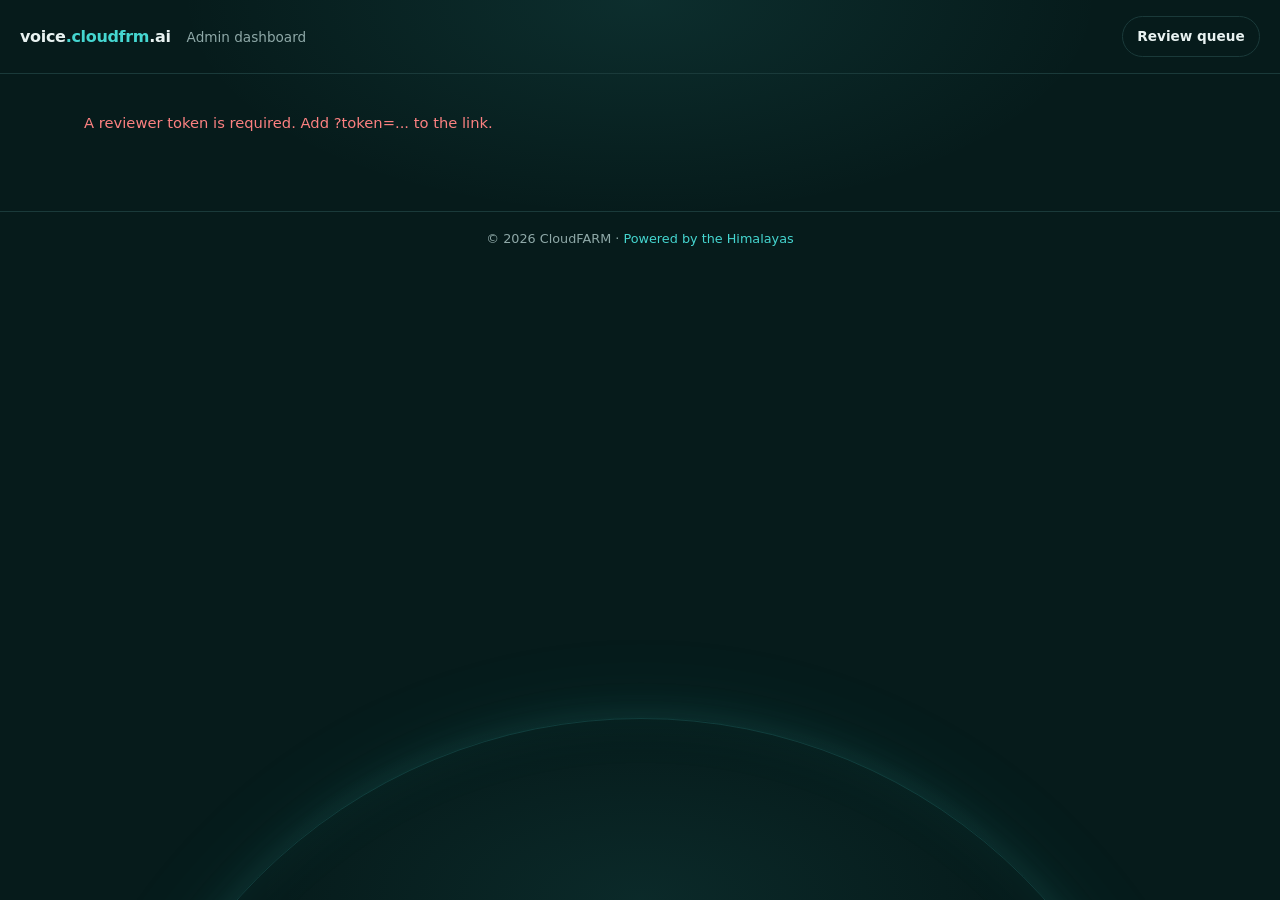
<file: static/admin/index.html>
<!doctype html>
<html lang="en">
<head>
<meta charset="utf-8">
<meta name="viewport" content="width=device-width, initial-scale=1">
<title>Admin — voice.cloudfrm.ai</title>
<link rel="stylesheet" href="/static/recorder/styles.css">
<link rel="stylesheet" href="/static/admin/styles.css">
</head>
<body>

<header>
  <div class="header-left">
    <span class="brand">voice<span class="accent">.cloudfrm</span>.ai</span>
    <span class="tag">Admin dashboard</span>
  </div>
  <div class="header-right">
    <a href="/review" class="ghost link-btn">Review queue</a>
  </div>
</header>

<main class="admin-main">

<p class="status" id="load-status"></p>

<section id="dashboard" class="hidden">
  <h1>Corpus overview</h1>

  <div class="stat-grid">
    <div class="stat-card">
      <span class="stat-label">Speakers</span>
      <strong class="stat-value" id="stat-speakers-total"></strong>
      <span class="stat-sub" id="stat-speakers-sub"></span>
    </div>
    <div class="stat-card">
      <span class="stat-label">Recording sessions</span>
      <strong class="stat-value" id="stat-sessions-total"></strong>
    </div>
    <div class="stat-card">
      <span class="stat-label">Clips passed</span>
      <strong class="stat-value ok" id="stat-clips-passed"></strong>
      <span class="stat-sub" id="stat-clips-sub"></span>
    </div>
    <div class="stat-card">
      <span class="stat-label">Avg SNR (passed)</span>
      <strong class="stat-value" id="stat-avg-snr"></strong>
    </div>
    <div class="stat-card">
      <span class="stat-label">Active prompts</span>
      <strong class="stat-value" id="stat-prompts-active"></strong>
      <span class="stat-sub" id="stat-prompts-sub"></span>
    </div>
    <div class="stat-card">
      <span class="stat-label">Prompts with zero coverage</span>
      <strong class="stat-value warn" id="stat-prompts-uncovered"></strong>
    </div>
    <div class="stat-card">
      <span class="stat-label">Awaiting human review</span>
      <strong class="stat-value warn" id="stat-review-pending"></strong>
      <a href="/review" class="fineprint">Go to review queue →</a>
    </div>
    <div class="stat-card">
      <span class="stat-label">Accounts linked</span>
      <strong class="stat-value" id="stat-speakers-linked"></strong>
    </div>
  </div>

  <h2>Speakers</h2>
  <div class="table-wrap">
    <table id="speakers-table">
      <thead>
        <tr>
          <th>ID</th><th>Created</th><th>Name</th><th>Email</th><th>Phone</th>
          <th>Province</th><th>Mother tongue</th><th>Account</th><th>Passed clips</th><th>Withdrawn</th>
        </tr>
      </thead>
      <tbody id="speakers-tbody"></tbody>
    </table>
  </div>
  <div class="row">
    <button type="button" id="prev-page" disabled>← Previous</button>
    <span class="fineprint" id="page-label"></span>
    <button type="button" id="next-page" disabled>Next →</button>
  </div>

  <h2>Export dataset</h2>
  <p class="fineprint">
    Downloads a ready-to-train bundle: WAVs at the target sample rate, a
    <code>manifest.jsonl</code>, and a dataset card. Speaker-disjoint splits;
    no PII, ever -- names, emails, phone numbers and caste never leave the
    database, in any format below.
  </p>
  <form id="export-form" class="export-form">
    <label>Format
      <select name="format" id="export-format">
        <option value="asr">ASR manifest (NeMo / ESPnet / Whisper fine-tuning)</option>
        <option value="tts">TTS (loudness-normalised + manifest)</option>
        <option value="ljspeech">LJSpeech (Tacotron2 / VITS / Coqui TTS)</option>
        <option value="hf">Hugging Face datasets (AudioFolder)</option>
      </select>
    </label>
    <label>Sample rate (Hz)
      <input type="number" name="sr" id="export-sr" placeholder="format default" min="8000" max="48000">
    </label>
    <label>Minimum SNR (dB)
      <input type="number" name="min_snr" placeholder="none">
    </label>
    <label class="check export-check">
      <input type="checkbox" name="verified_only">
      <span>Only human-verified clips</span>
    </label>
    <button type="submit" class="primary" id="export-submit">Download export</button>
  </form>
  <p class="status" id="export-status"></p>
</section>

</main>

<footer>© 2026 CloudFARM · <span class="accent">Powered by the Himalayas</span></footer>

<script type="module" src="/static/admin/admin.js"></script>
</body>
</html>
</file>
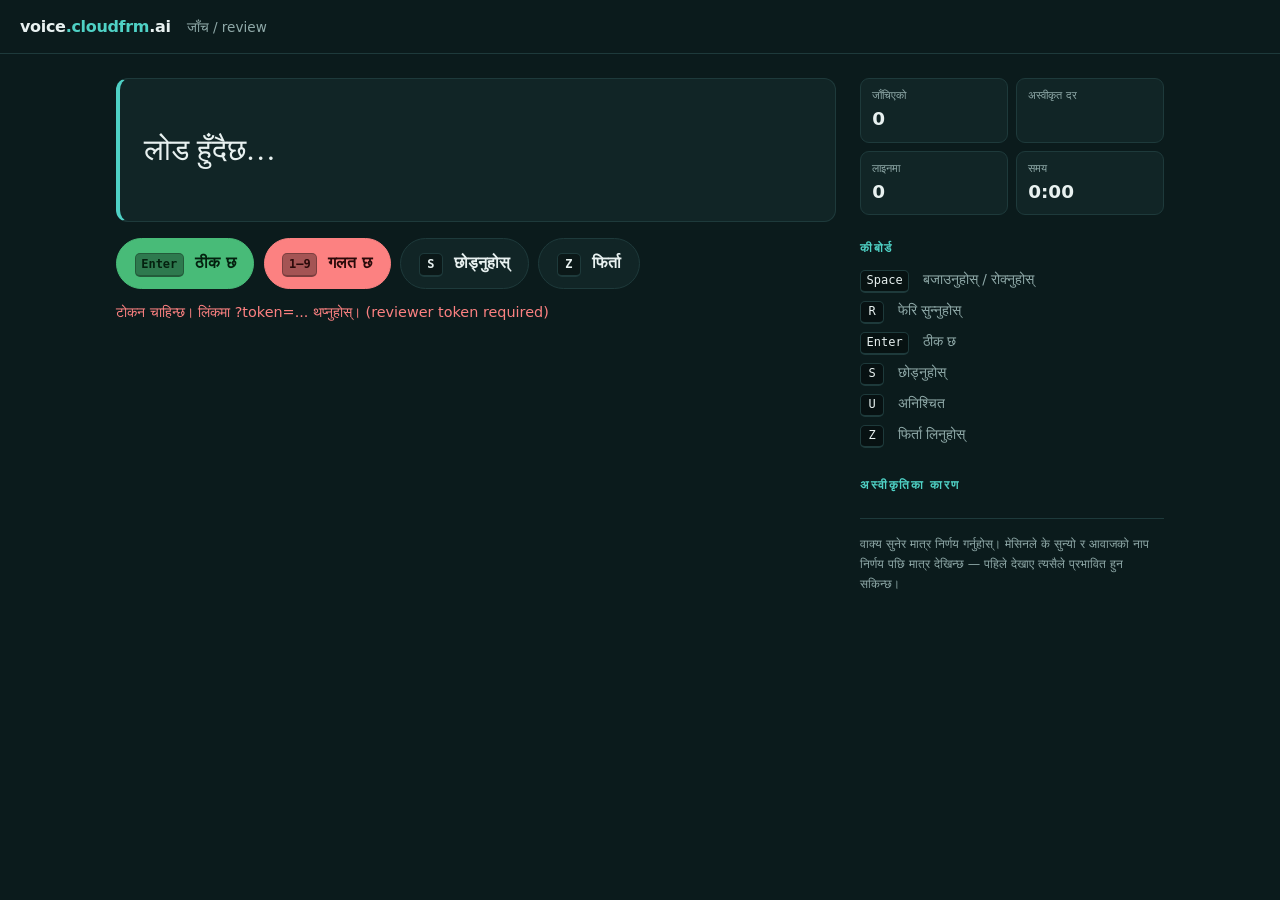
<file: static/review/index.html>
<!doctype html>
<html lang="ne">
<head>
<meta charset="utf-8">
<meta name="viewport" content="width=device-width, initial-scale=1">
<title>जाँच — voice.cloudfrm.ai</title>
<link rel="stylesheet" href="/static/review/styles.css">
</head>
<body>

<header>
  <span class="brand">voice<span class="accent">.cloudfrm</span>.ai</span>
  <span class="tag">जाँच / review</span>
  <span class="who" id="reviewer"></span>
</header>

<main>

  <!-- The prompt as the reader saw it. Nothing else competes with it. -->
  <section class="stage">
    <div class="prompt" id="prompt">लोड हुँदैछ…</div>
    <p class="clip-meta" id="clip-meta"></p>

    <audio id="audio" preload="auto"></audio>

    <div class="controls">
      <button id="btn-verify" class="ok"><kbd>Enter</kbd> ठीक छ</button>
      <button id="btn-reject" class="bad"><kbd>1–9</kbd> गलत छ</button>
      <button id="btn-skip"><kbd>S</kbd> छोड्नुहोस्</button>
      <button id="btn-undo"><kbd>Z</kbd> फिर्ता</button>
    </div>

    <div class="reject-panel" id="reject-panel"></div>

    <p class="note" id="note"></p>

    <!-- Hidden until a verdict is committed. Showing SNR or the ASR text
         beforehand anchors the reviewer into agreeing with the machine. -->
    <div class="verdict-panel hidden" id="verdict-panel"></div>
  </section>

  <aside>
    <div class="stats">
      <div><span>जाँचिएको</span><strong id="done-count">0</strong></div>
      <div><span>अस्वीकृत दर</span><strong id="reject-rate"></strong></div>
      <div><span>लाइनमा</span><strong id="queue-depth">0</strong></div>
      <div><span>समय</span><strong id="session-time">0:00</strong></div>
    </div>

    <h2>कीबोर्ड</h2>
    <ul class="keys">
      <li><kbd>Space</kbd><span>बजाउनुहोस् / रोक्नुहोस्</span></li>
      <li><kbd>R</kbd><span>फेरि सुन्नुहोस्</span></li>
      <li><kbd>Enter</kbd><span>ठीक छ</span></li>
      <li><kbd>S</kbd><span>छोड्नुहोस्</span></li>
      <li><kbd>U</kbd><span>अनिश्चित</span></li>
      <li><kbd>Z</kbd><span>फिर्ता लिनुहोस्</span></li>
    </ul>

    <h2>अस्वीकृतिका कारण</h2>
    <ul class="keys" id="reasons"></ul>

    <p class="hint">
      वाक्य सुनेर मात्र निर्णय गर्नुहोस्। मेसिनले के सुन्यो र आवाजको नाप
      निर्णय पछि मात्र देखिन्छ — पहिले देखाए त्यसैले प्रभावित हुन सकिन्छ।
    </p>
  </aside>

</main>

<script type="module" src="/static/review/review.js"></script>
</body>
</html>
</file>
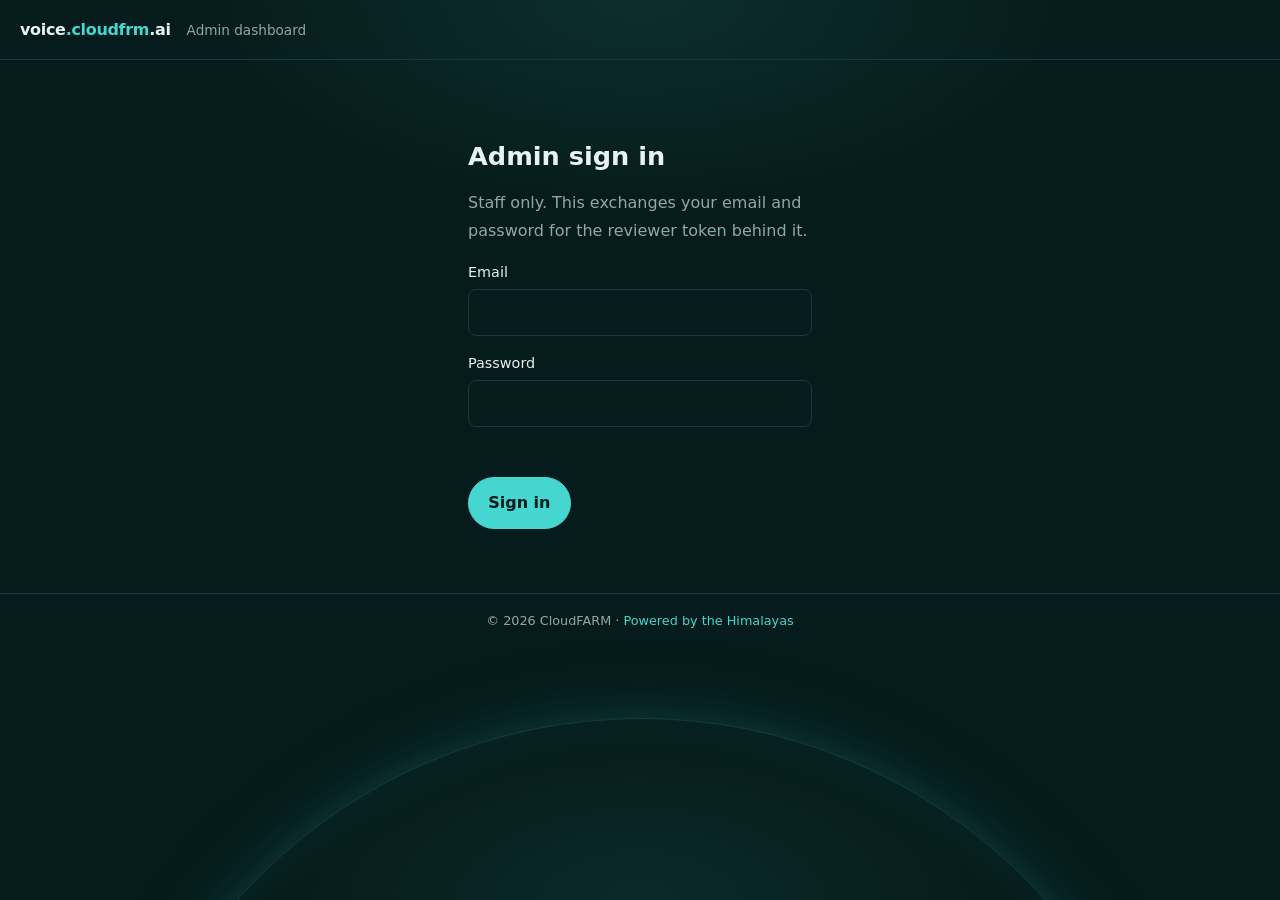
<file: static/admin/login.html>
<!doctype html>
<html lang="en">
<head>
<meta charset="utf-8">
<meta name="viewport" content="width=device-width, initial-scale=1">
<title>Admin sign in — voice.cloudfrm.ai</title>
<link rel="stylesheet" href="/static/recorder/styles.css">
<link rel="stylesheet" href="/static/admin/styles.css">
</head>
<body>

<header>
  <div class="header-left">
    <span class="brand">voice<span class="accent">.cloudfrm</span>.ai</span>
    <span class="tag">Admin dashboard</span>
  </div>
</header>

<main class="admin-main login-main">

<h1>Admin sign in</h1>
<p class="lede">Staff only. This exchanges your email and password for the reviewer token behind it.</p>

<form id="login-form">
  <label>Email <input type="email" name="email" required autocomplete="username"></label>
  <label>Password <input type="password" name="password" required autocomplete="current-password"></label>
  <p class="status" id="login-status"></p>
  <button type="submit" class="primary" id="login-submit">Sign in</button>
</form>

</main>

<footer>© 2026 CloudFARM · <span class="accent">Powered by the Himalayas</span></footer>

<script type="module" src="/static/admin/login.js"></script>
</body>
</html>
</file>
<file: static/recorder/styles.css>
:root {
  --bg: #061b1b;
  --card: #0d2626;
  --border: #1a3a3a;
  --fg: #e8f2f1;
  --muted: #8fa9a8;
  --accent: #45d6d0;
  --ok: #48bb78;
  --warn: #ecc94b;
  --error: #fc8181;
  color-scheme: dark;
}

* { box-sizing: border-box; }

body {
  position: relative;
  margin: 0;
  background:
    radial-gradient(60% 40% at 50% 0%, rgba(69, 214, 208, 0.10), transparent 60%),
    radial-gradient(50% 35% at 50% 100%, rgba(69, 214, 208, 0.08), transparent 60%),
    var(--bg);
  background-attachment: fixed;
  color: var(--fg);
  font-family: "Noto Sans Devanagari", system-ui, -apple-system, "Segoe UI", sans-serif;
  line-height: 1.7;
}

/* Barely-visible horizon arc, the one atmospheric touch behind the whole page.
   Sized off vh (not vw) so its curvature sits near the bottom of the viewport
   consistently, regardless of window aspect ratio. */
body::after {
  content: '';
  position: fixed;
  left: 50%;
  bottom: -100vh;
  width: 120vh;
  height: 120vh;
  margin-left: -60vh;
  border-radius: 50%;
  border: 1px solid rgba(69, 214, 208, 0.18);
  box-shadow:
    0 0 40px rgba(69, 214, 208, 0.12),
    0 0 100px rgba(69, 214, 208, 0.08),
    inset 0 0 60px rgba(69, 214, 208, 0.06);
  z-index: -1;
  pointer-events: none;
}

header {
  display: flex;
  align-items: center;
  justify-content: space-between;
  gap: 1rem;
  padding: 1rem 1.25rem;
  border-bottom: 1px solid var(--border);
  flex-wrap: wrap;
}

.header-left { display: flex; align-items: baseline; gap: 1rem; flex-wrap: wrap; }
.header-right { display: flex; align-items: center; gap: 0.6rem; flex-wrap: wrap; }
.header-divider { width: 1px; height: 1.1rem; background: var(--border); align-self: center; }
.lang-select {
  width: auto;
  margin: 0;
  padding: 0.4rem 1.7rem 0.4rem 0.7rem;
  font-size: 0.82rem;
  border-radius: 999px;
  appearance: none;
  -webkit-appearance: none;
  background-image: url("data:image/svg+xml,%3Csvg xmlns='http://www.w3.org/2000/svg' viewBox='0 0 24 24' fill='none' stroke='%238fa9a8' stroke-width='2' stroke-linecap='round' stroke-linejoin='round'%3E%3Cpolyline points='6 9 12 15 18 9'/%3E%3C/svg%3E");
  background-repeat: no-repeat;
  background-position: right 0.6rem center;
  background-size: 0.75rem;
}
.brand { font-weight: 700; letter-spacing: -0.02em; }
.accent { color: var(--accent); }
.tag { color: var(--muted); font-size: 0.85rem; }

main { max-width: 50rem; margin: 0 auto; padding: 1.5rem 1.25rem 4rem; }

.step { display: none; }
.step.active { display: block; }

h1 { font-size: 1.6rem; line-height: 1.3; margin: 0.5rem 0 0.75rem; }
h2 { font-size: 1.1rem; margin: 2rem 0 0.5rem; }

.lede { color: var(--muted); }
.fineprint { color: var(--muted); font-size: 0.85rem; }

code {
  background: var(--card);
  border: 1px solid var(--border);
  border-radius: 4px;
  padding: 0.1rem 0.4rem;
  font-size: 0.85em;
  word-break: break-all;
}

/* --- round icon buttons (header avatar, copy-id) --- */
.icon-btn {
  flex: none;
  display: inline-flex;
  align-items: center;
  justify-content: center;
  width: 2.2rem;
  height: 2.2rem;
  padding: 0;
  border-radius: 50%;
  border: 1px solid var(--border);
  background: var(--card);
  color: var(--fg);
  cursor: pointer;
}
.icon-btn:hover:not(:disabled) { border-color: var(--accent); }
.icon-btn svg { width: 1.1rem; height: 1.1rem; }

/* --- mic-check hero: avatar, heading, ID chip --- */
.mic-hero { text-align: center; padding-top: 0.25rem; }

.mic-avatar {
  position: relative;
  width: 5.5rem;
  height: 5.5rem;
  margin: 0 auto 1.25rem;
  border-radius: 50%;
  display: flex;
  align-items: center;
  justify-content: center;
  background: radial-gradient(circle at 50% 40%, rgba(69, 214, 208, 0.35), rgba(69, 214, 208, 0.05) 70%);
  border: 1px solid rgba(69, 214, 208, 0.4);
  backdrop-filter: blur(6px);
  animation: mic-glow 2.4s ease-in-out infinite;
}
.mic-avatar svg { width: 2.2rem; height: 2.2rem; color: var(--accent); }
.mic-avatar::before,
.mic-avatar::after {
  content: '';
  position: absolute;
  inset: -14px;
  border-radius: 50%;
  border: 1px solid rgba(69, 214, 208, 0.15);
  pointer-events: none;
}
.mic-avatar::after { inset: -28px; border-color: rgba(69, 214, 208, 0.08); }
@keyframes mic-glow {
  0%, 100% { box-shadow: 0 0 0 8px rgba(69, 214, 208, 0.06), 0 0 40px rgba(69, 214, 208, 0.25); }
  50% { box-shadow: 0 0 0 10px rgba(69, 214, 208, 0.1), 0 0 55px rgba(69, 214, 208, 0.35); }
}

.mic-hero h1 { margin: 0 0 0.35rem; }
.mic-hero .lede { margin: 0 0 1.1rem; }

.id-chip {
  display: inline-flex;
  align-items: center;
  gap: 0.55rem;
  background: rgba(13, 38, 38, 0.6);
  backdrop-filter: blur(6px);
  border: 1px solid var(--border);
  border-radius: 999px;
  padding: 0.4rem 0.4rem 0.4rem 0.9rem;
  font-size: 0.82rem;
  color: var(--muted);
  margin-bottom: 1.5rem;
}
.id-chip code { background: transparent; border: none; padding: 0; color: var(--fg); }
.id-chip .icon-btn { width: 1.9rem; height: 1.9rem; }
.id-chip .icon-btn svg { width: 0.95rem; height: 0.95rem; }

/* --- numbered rules card --- */
.rules-card {
  position: relative;
  overflow: hidden;
  background: rgba(13, 38, 38, 0.55);
  backdrop-filter: blur(10px);
  border: 1px solid var(--border);
  border-radius: 14px;
  padding: 1.1rem 1.2rem;
  margin: 1.25rem 0;
}
/* Decorative only: a faint waveform curve tucked in the corner, never competing with the text. */
.rules-card::after {
  content: '';
  position: absolute;
  right: -5%;
  bottom: -15%;
  width: 65%;
  height: 55%;
  background: url("data:image/svg+xml,%3Csvg xmlns='http://www.w3.org/2000/svg' viewBox='0 0 300 100'%3E%3Cpath d='M0 50 Q 25 15 50 50 T 100 50 T 150 50 T 200 50 T 250 50 T 300 50' stroke='rgb(69,214,208)' stroke-width='3' fill='none'/%3E%3C/svg%3E") no-repeat center / contain;
  opacity: 0.05;
  pointer-events: none;
}
.rules { position: relative; list-style: none; padding: 0; margin: 0; color: var(--muted); font-size: 0.9rem; }
.rules li {
  display: flex;
  align-items: flex-start;
  gap: 0.7rem;
  padding: 0.2rem 0.3rem;
  margin: -0.2rem -0.3rem 0.5rem;
  border-radius: 8px;
  transition: background 0.15s ease;
}
.rules li:hover { background: rgba(69, 214, 208, 0.05); }
.rules li:last-child { margin-bottom: -0.2rem; }
.rule-badge {
  flex: none;
  width: 1.5rem;
  height: 1.5rem;
  border-radius: 50%;
  border: 1px solid var(--accent);
  color: var(--accent);
  display: flex;
  align-items: center;
  justify-content: center;
  font-size: 0.72rem;
  font-weight: 700;
  margin-top: 0.05rem;
}
.rules strong { color: var(--fg); }

/* --- mic-check stat row (Mic / Rate / Room noise) --- */
.stat-row {
  display: grid;
  grid-template-columns: repeat(auto-fit, minmax(8rem, 1fr));
  gap: 0.75rem;
  margin: 1rem 0 1.25rem;
}
.stat-pill {
  background: rgba(13, 38, 38, 0.5);
  backdrop-filter: blur(6px);
  border: 1px solid var(--border);
  border-radius: 12px;
  padding: 0.65rem 0.8rem;
  text-align: center;
  transition: border-color 0.2s ease, box-shadow 0.2s ease;
}
.stat-pill:hover { border-color: rgba(69, 214, 208, 0.4); box-shadow: 0 0 20px rgba(69, 214, 208, 0.12); }
.stat-pill-label {
  display: flex;
  align-items: center;
  justify-content: center;
  gap: 0.35rem;
  color: var(--muted);
  font-size: 0.75rem;
  margin-bottom: 0.3rem;
}
.stat-pill-label svg { width: 0.85rem; height: 0.85rem; }
.stat-pill strong { display: block; font-size: 1.05rem; min-height: 1.2em; overflow-wrap: anywhere; }

/* --- mic-check meter shell: leading icon + scrolling bars + edge fade --- */
.meter-shell {
  display: flex;
  align-items: center;
  gap: 0.6rem;
  background: rgba(13, 38, 38, 0.5);
  backdrop-filter: blur(6px);
  border: 1px solid var(--border);
  border-radius: 999px;
  padding: 0 0.9rem;
  margin: 1rem 0 0.3rem;
}
.meter-shell > svg { flex: none; width: 1rem; height: 1rem; color: var(--accent); }
.meter-shell .waveform {
  flex: 1;
  margin: 0;
  padding: 0.65rem 0;
  border: none;
  background: transparent;
}
.meter-shell .waveform::before {
  content: '';
  position: absolute;
  inset: 0;
  background: linear-gradient(to right, rgba(6, 27, 27, 0.85), transparent 45%);
  pointer-events: none;
}

/* --- spec strip --- */
.spec-row {
  display: grid;
  grid-template-columns: repeat(auto-fit, minmax(8rem, 1fr));
  gap: 0.75rem;
  margin: 1.25rem 0;
}
.spec-row > div {
  background: var(--card);
  border: 1px solid var(--border);
  border-radius: 10px;
  padding: 0.6rem 0.8rem;
}
.spec-row span { display: block; color: var(--muted); font-size: 0.75rem; }
.spec-row strong { font-size: 1rem; overflow-wrap: anywhere; }

/* --- choose recording method --- */
.method-eyebrow {
  display: flex;
  align-items: center;
  justify-content: center;
  gap: 0.75rem;
  color: var(--muted);
  font-size: 0.72rem;
  font-weight: 600;
  letter-spacing: 0.15em;
  text-transform: uppercase;
  margin: 0.5rem 0 1rem;
}
.method-eyebrow span:first-child,
.method-eyebrow span:last-child { width: 2rem; height: 1px; background: var(--border); }

.method-heading, .method-lede { text-align: center; }
.method-heading { margin-top: 0; }

.method-grid {
  display: grid;
  grid-template-columns: repeat(auto-fit, minmax(15rem, 1fr));
  gap: 1.25rem;
  margin: 2rem 0 1.25rem;
}

.method-card {
  position: relative;
  display: flex;
  flex-direction: column;
  align-items: center;
  text-align: center;
  background: rgba(13, 38, 38, 0.55);
  backdrop-filter: blur(10px);
  border: 1px solid var(--border);
  border-radius: 18px;
  padding: 1.75rem 1.5rem;
  transition: border-color 0.2s ease, box-shadow 0.2s ease;
}
.method-card:hover { border-color: rgba(69, 214, 208, 0.4); box-shadow: 0 0 30px rgba(69, 214, 208, 0.12); }

.method-badge {
  position: absolute;
  top: 1.1rem;
  left: 1.1rem;
  border: 1px solid var(--border);
  border-radius: 999px;
  padding: 0.15rem 0.6rem;
  color: var(--muted);
  font-size: 0.72rem;
  font-weight: 700;
}

.method-icon {
  position: relative;
  width: 4.5rem;
  height: 4.5rem;
  margin: 0.5rem 0 1.1rem;
  border-radius: 50%;
  display: flex;
  align-items: center;
  justify-content: center;
  background: radial-gradient(circle at 50% 40%, rgba(69, 214, 208, 0.35), rgba(69, 214, 208, 0.05) 70%);
  border: 1px solid rgba(69, 214, 208, 0.4);
}
.method-icon svg { width: 1.9rem; height: 1.9rem; color: var(--accent); }
.method-icon-badge {
  position: absolute;
  right: -0.35rem;
  bottom: -0.35rem;
  width: 1.7rem;
  height: 1.7rem;
  border-radius: 50%;
  background: var(--accent);
  color: var(--bg);
  display: flex;
  align-items: center;
  justify-content: center;
  border: 2px solid var(--card);
}
.method-icon-badge svg { width: 0.95rem; height: 0.95rem; }

.method-title { font-size: 1.15rem; margin: 0 0 0.2rem; }
.method-sub { font-size: 0.85rem; font-weight: 600; margin: 0 0 0.7rem; }
.method-desc { color: var(--muted); font-size: 0.85rem; margin: 0 0 1.4rem; }

.method-cta {
  display: flex;
  align-items: center;
  justify-content: center;
  gap: 0.5rem;
  width: 100%;
  margin-top: auto;
}
.method-cta svg { width: 1rem; height: 1rem; }

.method-footnote {
  display: flex;
  align-items: center;
  justify-content: center;
  gap: 0.4rem;
  text-align: center;
}
.method-footnote svg { flex: none; width: 0.95rem; height: 0.95rem; color: var(--accent); }

/* --- consent --- */
.consent-box {
  background: var(--card);
  border: 1px solid var(--border);
  border-radius: 10px;
  padding: 1rem;
  max-height: 22rem;
  overflow-y: auto;
  font-size: 0.9rem;
}

.consent-box h3,
.consent-box h4,
.consent-box h5 { margin: 1.1rem 0 0.45rem; line-height: 1.35; }
.consent-box h3:first-child { margin-top: 0; }
.consent-box p { margin: 0.6rem 0; }
.consent-box hr { border: 0; border-top: 1px solid var(--border); margin: 1rem 0; }
.consent-box blockquote { border-left: 3px solid var(--accent); margin: 0.8rem 0; padding-left: 0.8rem; color: var(--muted); }
.consent-box table { width: 100%; border-collapse: collapse; margin: 0.8rem 0; font-size: 0.82rem; }
.consent-box td { border: 1px solid var(--border); padding: 0.45rem 0.55rem; vertical-align: top; }

.check {
  display: flex;
  gap: 0.6rem;
  align-items: flex-start;
  margin: 1rem 0;
  cursor: pointer;
}
.check input { margin-top: 0.45rem; flex: none; width: 1.1rem; height: 1.1rem; accent-color: var(--accent); }
.check em { color: var(--muted); font-style: normal; }

/* --- forms --- */
fieldset {
  border: 1px solid var(--border);
  border-radius: 10px;
  padding: 1rem;
  margin: 0 0 1.25rem;
}
legend { color: var(--accent); font-size: 0.85rem; padding: 0 0.4rem; }
legend em { color: var(--muted); font-style: normal; }

label { display: block; margin-bottom: 0.9rem; font-size: 0.9rem; }
label small { display: block; color: var(--muted); font-size: 0.78rem; margin-top: 0.35rem; }
label em { color: var(--muted); font-style: normal; }

input, select {
  width: 100%;
  margin-top: 0.3rem;
  padding: 0.6rem 0.7rem;
  background: var(--bg);
  color: var(--fg);
  border: 1px solid var(--border);
  border-radius: 8px;
  font: inherit;
  font-size: 0.95rem;
}
input:focus, select:focus { outline: 2px solid var(--accent); outline-offset: 1px; }

.sensitive {
  border-left: 3px solid var(--warn);
  padding-left: 0.8rem;
  margin-top: 1.25rem;
}

/* --- buttons --- */
button {
  padding: 0.7rem 1.2rem;
  border-radius: 999px;
  border: 1px solid var(--border);
  background: var(--card);
  color: var(--fg);
  font: inherit;
  font-weight: 600;
  cursor: pointer;
}
button:hover:not(:disabled) { border-color: var(--accent); }
button:disabled { opacity: 0.4; cursor: not-allowed; }
button.primary { background: var(--accent); color: var(--bg); border-color: var(--accent); }
button.big {
  display: flex;
  align-items: center;
  justify-content: center;
  gap: 0.5rem;
  width: 100%;
  padding: 1.1rem;
  font-size: 1.05rem;
  margin-top: 0.25rem;
  background: linear-gradient(135deg, #8feae4, var(--accent));
  border-color: transparent;
  color: var(--bg);
  box-shadow: 0 10px 30px rgba(69, 214, 208, 0.35);
  transition: box-shadow 0.2s ease, transform 0.2s ease;
}
button.big:hover:not(:disabled) { box-shadow: 0 14px 38px rgba(69, 214, 208, 0.5); transform: translateY(-2px); }
button.big svg { width: 1.1rem; height: 1.1rem; }

.row { display: flex; flex-wrap: wrap; gap: 0.6rem; margin: 1rem 0; }

button.record {
  display: block;
  width: 100%;
  padding: 1.1rem;
  font-size: 1.1rem;
  background: var(--accent);
  color: var(--bg);
  border-color: var(--accent);
}
button.record.recording { background: var(--error); border-color: var(--error); color: #2a0a0a; }

/* --- waveform (live input level, Voice-Memos-style scrolling bars) --- */
.waveform {
  position: relative;
  display: flex;
  align-items: center;
  gap: 2px;
  height: 72px;
  background: var(--card);
  border: 1px solid var(--border);
  border-radius: 12px;
  padding: 0 0.75rem;
  margin: 1rem 0 0.3rem;
}
.waveform-bar {
  flex: 1;
  min-width: 3px;
  height: 10%;
  background: var(--accent);
  border-radius: 2px;
  box-shadow: 0 0 6px rgba(69, 214, 208, 0.5);
  transition: height 70ms ease-out;
}
.waveform-bar.hot { background: var(--error); box-shadow: 0 0 6px rgba(252, 129, 129, 0.5); }
/* Idle state (before the mic is opened): a gentle breathing motion instead of a dead flat line. */
.waveform.idle .waveform-bar { animation: idle-breathe 2.2s ease-in-out infinite; }
.waveform.idle .waveform-bar:nth-child(odd) { animation-delay: -1.1s; }
@keyframes idle-breathe {
  0%, 100% { height: 10%; }
  50% { height: 22%; }
}
.meter-label { color: var(--muted); font-size: 0.8rem; text-align: center; min-height: 1.2em; margin: 0 0 1rem; }

/* --- test progress (mic-check silence-test countdown) --- */
.test-progress {
  height: 6px;
  background: var(--card);
  border: 1px solid var(--border);
  border-radius: 999px;
  overflow: hidden;
  margin: 0 0 1rem;
}
.test-progress-fill {
  height: 100%;
  width: 0%;
  background: var(--accent);
}

/* --- live-activity dot: silence test running, or a sentence recording --- */
.rec-dot {
  display: inline-block;
  width: 9px;
  height: 9px;
  border-radius: 50%;
  background: var(--error);
  margin-right: 0.45rem;
  vertical-align: middle;
  animation: rec-pulse 1s ease-in-out infinite;
}
@keyframes rec-pulse {
  0%, 100% { opacity: 1; }
  50% { opacity: 0.3; }
}

/* --- recording --- */
.record-head {
  display: flex;
  justify-content: space-between;
  color: var(--muted);
  font-size: 0.85rem;
  padding-bottom: 0.5rem;
  border-bottom: 1px solid var(--border);
}

.save-note { margin: 0.75rem 0 0.5rem; }
.save-later-btn { margin-bottom: 0.5rem; }

.prompt {
  background: var(--card);
  border: 1px solid var(--border);
  border-left: 4px solid var(--accent);
  border-radius: 10px;
  padding: 1.5rem 1.25rem;
  margin: 1.25rem 0;
  font-size: 1.5rem;
  line-height: 1.8;
}

.timer { text-align: center; color: var(--muted); font-variant-numeric: tabular-nums; margin: 0 0 0.75rem; }
.timer.over-limit { color: var(--error); font-weight: 700; }

/* --- technical details box (record step, live during capture) --- */
.tech-box {
  background: var(--card);
  border: 1px solid var(--border);
  border-radius: 10px;
  padding: 0.75rem 0.9rem;
  margin: 0 0 1rem;
}
.tech-box-head {
  color: var(--accent);
  font-size: 0.72rem;
  font-weight: 700;
  text-transform: uppercase;
  letter-spacing: 0.04em;
  margin-bottom: 0.6rem;
}
.tech-grid {
  display: grid;
  grid-template-columns: repeat(auto-fit, minmax(6.5rem, 1fr));
  gap: 0.5rem 0.75rem;
}
.tech-grid span { display: block; color: var(--muted); font-size: 0.68rem; }
.tech-grid strong {
  font-variant-numeric: tabular-nums;
  font-family: ui-monospace, "Cascadia Code", monospace;
  font-size: 0.85rem;
}

.metrics {
  display: grid;
  grid-template-columns: repeat(auto-fit, minmax(7rem, 1fr));
  gap: 0.5rem;
  margin: 1rem 0;
}
.metrics > div {
  background: var(--card);
  border: 1px solid var(--border);
  border-radius: 8px;
  padding: 0.5rem 0.7rem;
}
.metrics span { display: block; color: var(--muted); font-size: 0.72rem; }
.metrics strong { font-variant-numeric: tabular-nums; }

audio { width: 100%; margin: 0.5rem 0; }
.hidden { display: none; }

/* --- rules / problems / status --- */
.rules { color: var(--muted); font-size: 0.9rem; padding-left: 1.2rem; }
.rules li { margin-bottom: 0.4rem; }
.rules strong { color: var(--fg); }

.problems { list-style: none; padding: 0; margin: 1rem 0; }
.problems li {
  background: rgba(236, 201, 75, 0.1);
  border: 1px solid var(--warn);
  border-radius: 8px;
  padding: 0.6rem 0.8rem;
  margin-bottom: 0.5rem;
  font-size: 0.88rem;
}

.status { min-height: 1.5rem; font-size: 0.92rem; margin: 0.75rem 0; }
.status.ok { color: var(--ok); }
.status.warn { color: var(--warn); }
.status.error { color: var(--error); }

footer {
  border-top: 1px solid var(--border);
  padding: 1rem 1.25rem;
  color: var(--muted);
  font-size: 0.8rem;
  text-align: center;
}

/* Operator-facing detail on the preflight block screen: present enough to
   screenshot from the field, quiet enough not to alarm the contributor. */
.hint-detail {
  display: inline-block;
  margin-top: 0.4rem;
  color: var(--muted);
  font-family: ui-monospace, "Cascadia Code", monospace;
  font-size: 0.7rem;
  line-height: 1.5;
  overflow-wrap: anywhere;
}

/* --- account / auth --- */
.authbar { display: flex; align-items: center; gap: 0.5rem; }
button.ghost { background: transparent; padding: 0.5rem 0.9rem; font-size: 0.85rem; }
button.danger { border-color: var(--error); color: var(--error); }
button.danger:hover:not(:disabled) { background: rgba(252, 129, 129, 0.1); border-color: var(--error); }
.link-btn {
  display: inline-block;
  text-decoration: none;
  border-radius: 999px;
  border: 1px solid var(--border);
  color: var(--fg);
  font-weight: 600;
  font-size: 0.85rem;
  padding: 0.5rem 0.9rem;
}
.link-btn:hover { border-color: var(--accent); }
.account-chip {
  color: var(--muted);
  font-size: 0.82rem;
  max-width: 10rem;
  overflow: hidden;
  text-overflow: ellipsis;
  white-space: nowrap;
}

.modal-backdrop {
  position: fixed;
  inset: 0;
  background: rgba(0, 0, 0, 0.6);
  display: flex;
  align-items: center;
  justify-content: center;
  padding: 1rem;
  z-index: 50;
}
.modal-backdrop.hidden { display: none; }
.modal {
  position: relative;
  background: var(--card);
  border: 1px solid var(--border);
  border-radius: 14px;
  padding: 1.5rem;
  max-width: 24rem;
  width: 100%;
  max-height: 85vh;
  overflow-y: auto;
}
.modal-close {
  position: absolute;
  top: 0.6rem;
  right: 0.6rem;
  border: none;
  background: transparent;
  font-size: 1.3rem;
  line-height: 1;
  padding: 0.3rem 0.6rem;
}

.auth-tabs { display: flex; gap: 0.4rem; margin-bottom: 1.25rem; }
.auth-tab { flex: 1; background: transparent; border-radius: 999px; font-size: 0.85rem; }
.auth-tab.active { background: var(--accent); color: var(--bg); border-color: var(--accent); }

.auth-divider {
  display: flex;
  align-items: center;
  gap: 0.6rem;
  color: var(--muted);
  font-size: 0.8rem;
  margin: 1.1rem 0;
}
.auth-divider::before, .auth-divider::after { content: ''; flex: 1; height: 1px; background: var(--border); }

.google-btn {
  display: flex;
  align-items: center;
  justify-content: center;
  gap: 0.6rem;
  width: 100%;
  background: #fff;
  color: #3c4043;
  border-color: #fff;
}
.google-btn:hover { border-color: #dadce0; }

.recordings-list { list-style: none; padding: 0; margin: 1rem 0 0; }
.recordings-list li {
  display: flex;
  align-items: center;
  justify-content: space-between;
  gap: 0.6rem;
  background: var(--bg);
  border: 1px solid var(--border);
  border-radius: 8px;
  padding: 0.6rem 0.8rem;
  margin-bottom: 0.5rem;
  font-size: 0.85rem;
}
</file>
<file: static/admin/styles.css>
.admin-main { max-width: 72rem; }
.login-main { max-width: 24rem; margin-top: 3rem; }

.stat-grid {
  display: grid;
  grid-template-columns: repeat(auto-fit, minmax(11rem, 1fr));
  gap: 0.75rem;
  margin: 1.25rem 0 2rem;
}
.stat-card {
  background: var(--card);
  border: 1px solid var(--border);
  border-radius: 10px;
  padding: 0.9rem 1rem;
  display: flex;
  flex-direction: column;
  gap: 0.2rem;
}
.stat-label { color: var(--muted); font-size: 0.78rem; }
.stat-value { font-size: 1.6rem; font-variant-numeric: tabular-nums; }
.stat-value.ok { color: var(--ok); }
.stat-value.warn { color: var(--warn); }
.stat-sub { color: var(--muted); font-size: 0.75rem; }

.table-wrap { overflow-x: auto; margin: 1rem 0; }
table { width: 100%; border-collapse: collapse; font-size: 0.85rem; }
th, td {
  text-align: left;
  padding: 0.5rem 0.7rem;
  border-bottom: 1px solid var(--border);
  white-space: nowrap;
}
th { color: var(--muted); font-weight: 600; font-size: 0.78rem; }

/* --- export dataset form --- */
.export-form {
  display: grid;
  grid-template-columns: repeat(auto-fit, minmax(11rem, 1fr));
  gap: 0.9rem;
  align-items: end;
  margin: 1rem 0;
}
.export-form label { margin-bottom: 0; }
.export-check {
  display: flex;
  align-items: center;
  margin-bottom: 0.3rem;
}
</file>
<file: static/review/styles.css>
/* Same visual language as the recorder: dark surround, one bright accent. */

:root {
  --bg: #0b1b1c;
  --card: #112526;
  --border: #1e3a3b;
  --fg: #e8f1f0;
  --muted: #8fa9a8;
  --accent: #4fd1c5;
  --ok: #48bb78;
  --warn: #ecc94b;
  --error: #fc8181;
  color-scheme: dark;
}

* { box-sizing: border-box; }

body {
  margin: 0;
  background: var(--bg);
  color: var(--fg);
  font-family: "Noto Sans Devanagari", system-ui, -apple-system, "Segoe UI", sans-serif;
  line-height: 1.6;
}

header {
  display: flex;
  align-items: baseline;
  gap: 1rem;
  padding: 0.85rem 1.25rem;
  border-bottom: 1px solid var(--border);
}
.brand { font-weight: 700; letter-spacing: -0.02em; }
.accent { color: var(--accent); }
.tag { color: var(--muted); font-size: 0.85rem; }
.who { margin-left: auto; color: var(--accent); font-size: 0.85rem; }

main {
  display: grid;
  grid-template-columns: minmax(0, 1fr) 19rem;
  gap: 1.5rem;
  max-width: 68rem;
  margin: 0 auto;
  padding: 1.5rem 1.25rem 4rem;
}
@media (max-width: 52rem) {
  main { grid-template-columns: 1fr; }
}

/* --- the clip under review --- */

.stage { min-width: 0; }

.prompt {
  background: var(--card);
  border: 1px solid var(--border);
  border-left: 4px solid var(--accent);
  border-radius: 12px;
  padding: 2rem 1.5rem;
  /* Noto Serif reads closer to how the prompt looked on the recorder. */
  font-family: "Noto Serif Devanagari", "Noto Sans Devanagari", serif;
  font-size: 1.9rem;
  line-height: 1.85;
  min-height: 9rem;
  display: flex;
  align-items: center;
}

.clip-meta {
  color: var(--muted);
  font-size: 0.75rem;
  margin: 0.5rem 0 1rem;
  font-variant-numeric: tabular-nums;
}

audio { width: 100%; margin-bottom: 1rem; }

.controls { display: flex; flex-wrap: wrap; gap: 0.6rem; }

button {
  padding: 0.7rem 1.1rem;
  border-radius: 999px;
  border: 1px solid var(--border);
  background: var(--card);
  color: var(--fg);
  font: inherit;
  font-weight: 600;
  cursor: pointer;
}
button:hover { border-color: var(--accent); }
button.ok { background: var(--ok); border-color: var(--ok); color: #04210f; }
button.bad { background: var(--error); border-color: var(--error); color: #2a0a0a; }

kbd {
  display: inline-block;
  min-width: 1.5rem;
  padding: 0.05rem 0.35rem;
  margin-right: 0.35rem;
  border: 1px solid var(--border);
  border-bottom-width: 2px;
  border-radius: 5px;
  background: rgba(0, 0, 0, 0.35);
  font-family: ui-monospace, "Cascadia Code", monospace;
  font-size: 0.75rem;
  text-align: center;
  color: var(--fg);
}
button.ok kbd, button.bad kbd { color: inherit; border-color: rgba(0,0,0,0.25); }

/* --- reject reasons --- */

.reject-panel {
  display: none;
  grid-template-columns: repeat(auto-fit, minmax(11rem, 1fr));
  gap: 0.5rem;
  margin-top: 1rem;
  padding: 1rem;
  background: var(--card);
  border: 1px solid var(--error);
  border-radius: 10px;
}
.reject-panel.open { display: grid; }
.reject-panel button { text-align: left; border-radius: 8px; font-weight: 500; }

/* --- post-verdict reveal --- */

.verdict-panel {
  margin-top: 1rem;
  padding: 0.9rem 1rem;
  background: var(--card);
  border: 1px solid var(--border);
  border-radius: 10px;
}
.verdict-panel.hidden { display: none; }
.verdict-metrics {
  display: grid;
  grid-template-columns: repeat(auto-fit, minmax(6.5rem, 1fr));
  gap: 0.5rem;
}
.verdict-metrics span { display: block; color: var(--muted); font-size: 0.7rem; }
.verdict-metrics strong { font-variant-numeric: tabular-nums; }
.asr {
  margin: 0.75rem 0 0;
  padding-top: 0.6rem;
  border-top: 1px solid var(--border);
  font-size: 0.95rem;
}
.asr span { color: var(--muted); font-size: 0.78rem; display: block; }

.note { min-height: 1.5rem; font-size: 0.9rem; margin: 0.75rem 0 0; }
.note.ok { color: var(--ok); }
.note.warn { color: var(--warn); }
.note.error { color: var(--error); }

/* --- sidebar --- */

aside h2 {
  font-size: 0.72rem;
  text-transform: uppercase;
  letter-spacing: 0.14em;
  color: var(--accent);
  margin: 1.5rem 0 0.5rem;
}

.stats {
  display: grid;
  grid-template-columns: 1fr 1fr;
  gap: 0.5rem;
}
.stats > div {
  background: var(--card);
  border: 1px solid var(--border);
  border-radius: 9px;
  padding: 0.5rem 0.7rem;
}
.stats span { display: block; color: var(--muted); font-size: 0.68rem; }
.stats strong { font-size: 1.15rem; font-variant-numeric: tabular-nums; }

.keys { list-style: none; padding: 0; margin: 0; font-size: 0.85rem; }
.keys li {
  display: flex;
  align-items: baseline;
  gap: 0.5rem;
  padding: 0.22rem 0;
}
.keys li span { color: var(--muted); }
.keys li em {
  margin-left: auto;
  font-style: normal;
  font-size: 0.65rem;
  color: var(--border);
  font-family: ui-monospace, monospace;
}

.hint {
  margin-top: 1.5rem;
  padding-top: 0.9rem;
  border-top: 1px solid var(--border);
  color: var(--muted);
  font-size: 0.78rem;
}
</file>
